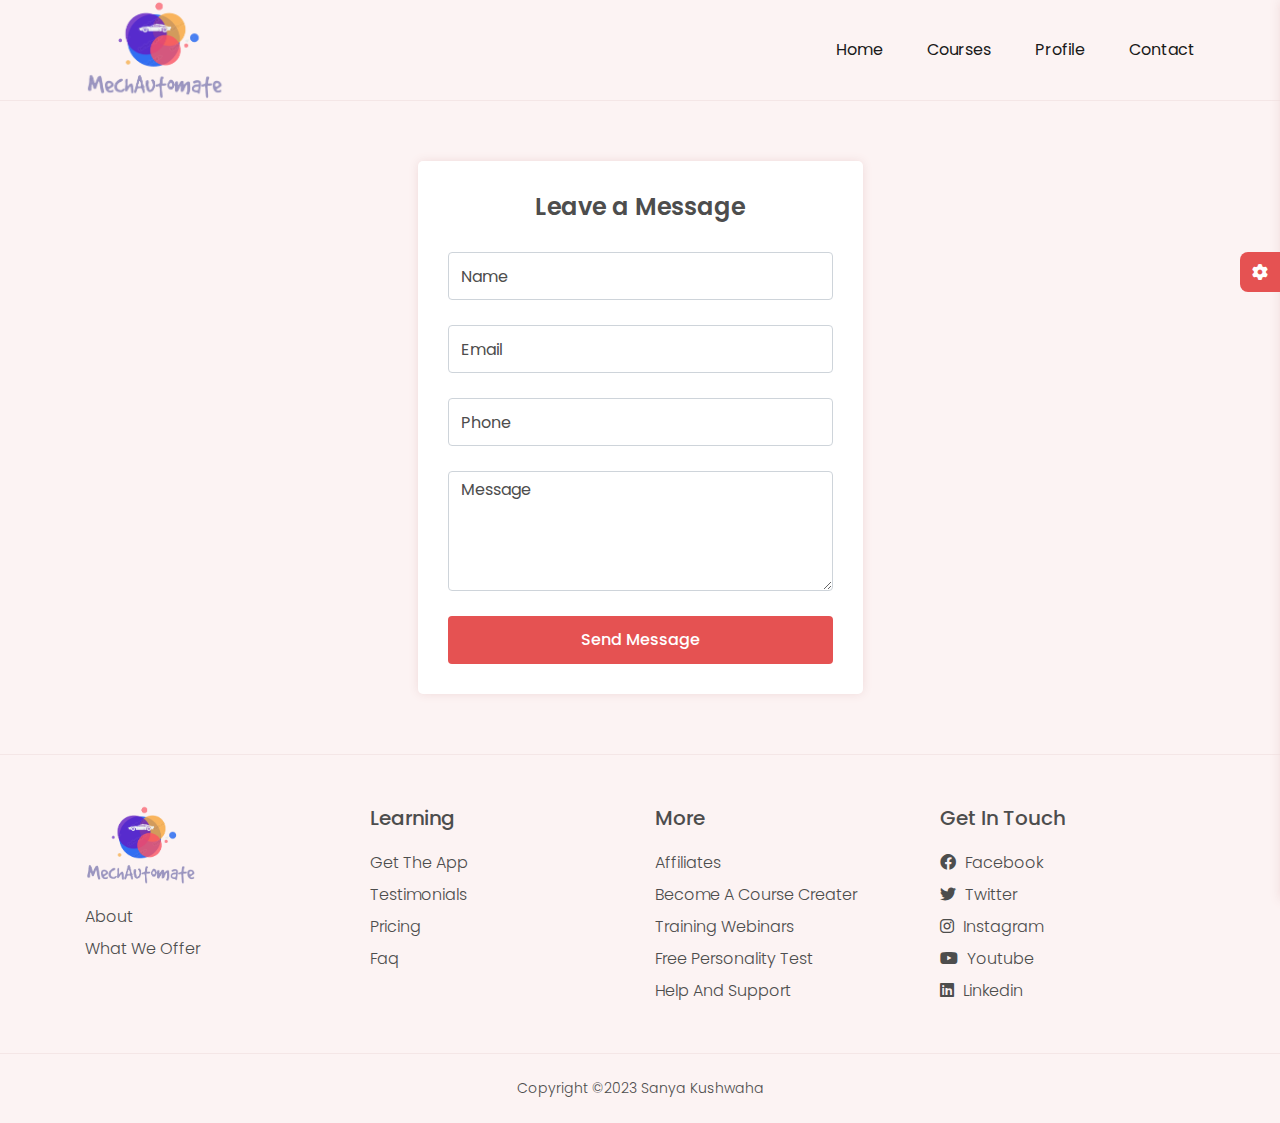
<file: contact.html>
<!DOCTYPE html>
<html>
  <head>
    <meta charset="utf-8">
    <meta http-equiv="X-UA-Compatible" content="IE=edge">
    <title>Contact</title>
    <link rel="icon" href="img/icon.jpeg">
    <meta name="description" content="">
    <meta name="viewport" content="width=device-width, initial-scale=1">
    <link rel="stylesheet" href="font-awesome.css">
    <link rel="stylesheet" href="bootstrap.min.css">
    <link rel="stylesheet" href="css/style.css">
    <link rel="stylesheet" href="css/responsive.css">
    <link rel="stylesheet" class="js-color-style" href="css/color/color-1.css">
    <link rel="stylesheet" class="js-glass-style" href="css/glass.css" disabled>
  </head>
  <body>


<!-- main wrapper start --> 
  <div class="main-wrapper">

   <!-- header start -->
  <header class="header">
    <div class="container">
      <div class="header-main d-flex justify-content-between align-items-center">
        <div class="header-logo">
          <a href="index.html"><img src="img/logo.png" height="100" width="" alt=""></a>
        </div>
        <button type="button" class="header-hamburger-btn js-header-menu-toggler">
         <span></span>
        </button>
        <div class="header-backdrop js-header-backdrop"></div>
        <nav class="header-menu js-header-menu">
          <button type="button" class="header-close-btn js-header-menu-toggler">
            <i class="fas fa-times"></i>
          </button>
          <ul class="menu">
            <li class="menu-item"><a href="index.html">Home</a></li>
            <li class="menu-item"><a href="courses.html">Courses</a></li>
            <li class="menu-item"><a href="profile.html">Profile</a></li>
            <li class="menu-item"><a href="contact.html">Contact</a></li>

          </ul>
        </nav>
      </div>
    </div>
  </header>
  <!-- header end -->

  <!-- contact section start -->
  <section class="contact-section section-padding">
    <div class="container">
      <div class="row justify-content-center">
        <div class="col-md-7 col-lg-6 col-xl-5">
          <div class="contact-form box">
            <h2 class="form-title text-center">Leave a Message</h2>
            <form action="">
              <div class="form-group">
                <input type="text" class="form-control" placeholder="Name">
              </div>
              <div class="form-group">
                <input type="email" class="form-control" placeholder="Email">
              </div>
              <div class="form-group">
                <input type="phone" class="form-control" placeholder="Phone">
              </div>
              <div class="form-group">
                <textarea type="message" class="form-control" placeholder="Message"></textarea>
              </div>
              <button type="submit" class="btn btn-theme btn-block btn-form">Send Message</button>
            </form>
          </div>
        </div>
      </div>
    </div>
  </section>
  <!-- contact section end -->

  <!-- footer start -->
  <footer class="footer">
    <div class="footer-top">
      <div class="container">
        <div class="row">
          <div class="col-sm-6 col-lg-3">
            <div class="footer-item">
              <h3 class="footer-logo"><img src="img/logo.png" height="80" alt=""></h3>
              <ul>
                <li><a href="#">about</a></li>
                <li><a href="#">what we offer</a></li>
              </ul>
            </div>
          </div>
          <div class="col-sm-6 col-lg-3">
            <div class="footer-item">
              <h3>learning</h3>
              <ul>
                <li><a href="#">get the app</a></li>
                <li><a href="#">testimonials</a></li>
                <li><a href="#">pricing</a></li>
                <li><a href="#">faq</a></li>
              </ul>
            </div>
          </div>
          <div class="col-sm-6 col-lg-3">
            <div class="footer-item">
              <h3>more</h3>
              <ul>
                <li><a href="#">affiliates</a></li>
                <li><a href="#">become a course creater</a></li>
                <li><a href="#">training webinars</a></li>
                <li><a href="#">free personality test</a></li>
                <li><a href="#">help and support</a></li>
              </ul>
            </div>
          </div>
          <div class="col-sm-6 col-lg-3">
            <div class="footer-item">
              <h3>get in touch</h3>
              <ul>
                <li><a href="#"><i class="fab fa-facebook social-icon"></i> facebook</a></li>
                <li><a href="#"><i class="fab fa-twitter social-icon"></i> twitter</a></li>
                <li><a href="#"><i class="fab fa-instagram social-icon"></i> instagram</a></li>
                <li><a href="#"><i class="fab fa-youtube social-icon"></i> youtube</a></li>
                <li><a href="#"><i class="fab fa-linkedin social-icon"></i> linkedin</a></li>
              </ul>
            </div>
          </div>
        </div>
      </div>
    </div>
    <div class="footer-bottom">
      <div class="container">
        <p class="m-0 py-4 text-center">Copyright &copy;2023 Sanya Kushwaha</p>
      </div>
    </div>
  </footer>
  <!-- footer end -->
    
  </div>    
<!-- main wrapper end -->


<!-- style switcher start -->
<div class="style-switcher js-style-switcher">
  <div class="style-switcher-toggler js-style-switcher-toggler">
    <i class="fas fa-cog"></i>
  </div>
  <h3>Style Switcher</h3>
  <div class="style-switcher-item">
    <p class="mb-2">Theme Colors</p>
    <!-- theme colors -->
    <div class="theme-colors js-theme-colors">
      <button type="button" data-js-theme-color="color-1" class="js-theme-color-item color-1"></button>
      <button type="button" data-js-theme-color="color-2" class="js-theme-color-item color-2"></button>
      <button type="button" data-js-theme-color="color-3" class="js-theme-color-item color-3"></button>
      <button type="button" data-js-theme-color="color-4" class="js-theme-color-item color-4"></button>
      <button type="button" data-js-theme-color="color-5" class="js-theme-color-item color-5"></button>
    </div>
  </div>
  <div class="style-switcher-item">
    <div class="form-check form-switch">
      <input class="form-check-input js-dark-mode" type="checkbox" role="switch" id="dark-mode">
      <label class="form-check-label" for="dark-mode">Dark Mode</label>
    </div>
  </div>
  <div class="style-switcher-item">
    <div class="form-check form-switch">
      <input class="form-check-input js-glass-effect" type="checkbox" role="switch" id="glass-effect">
      <label class="form-check-label" for="glass-effect">Glass Effect</label>
    </div>
  </div>
</div>
<!-- style switcher end -->

    <script src="bootstrap.bundle.min.js" ></script>
    <script src="main.js" ></script>
  </body>
</html>
</file>
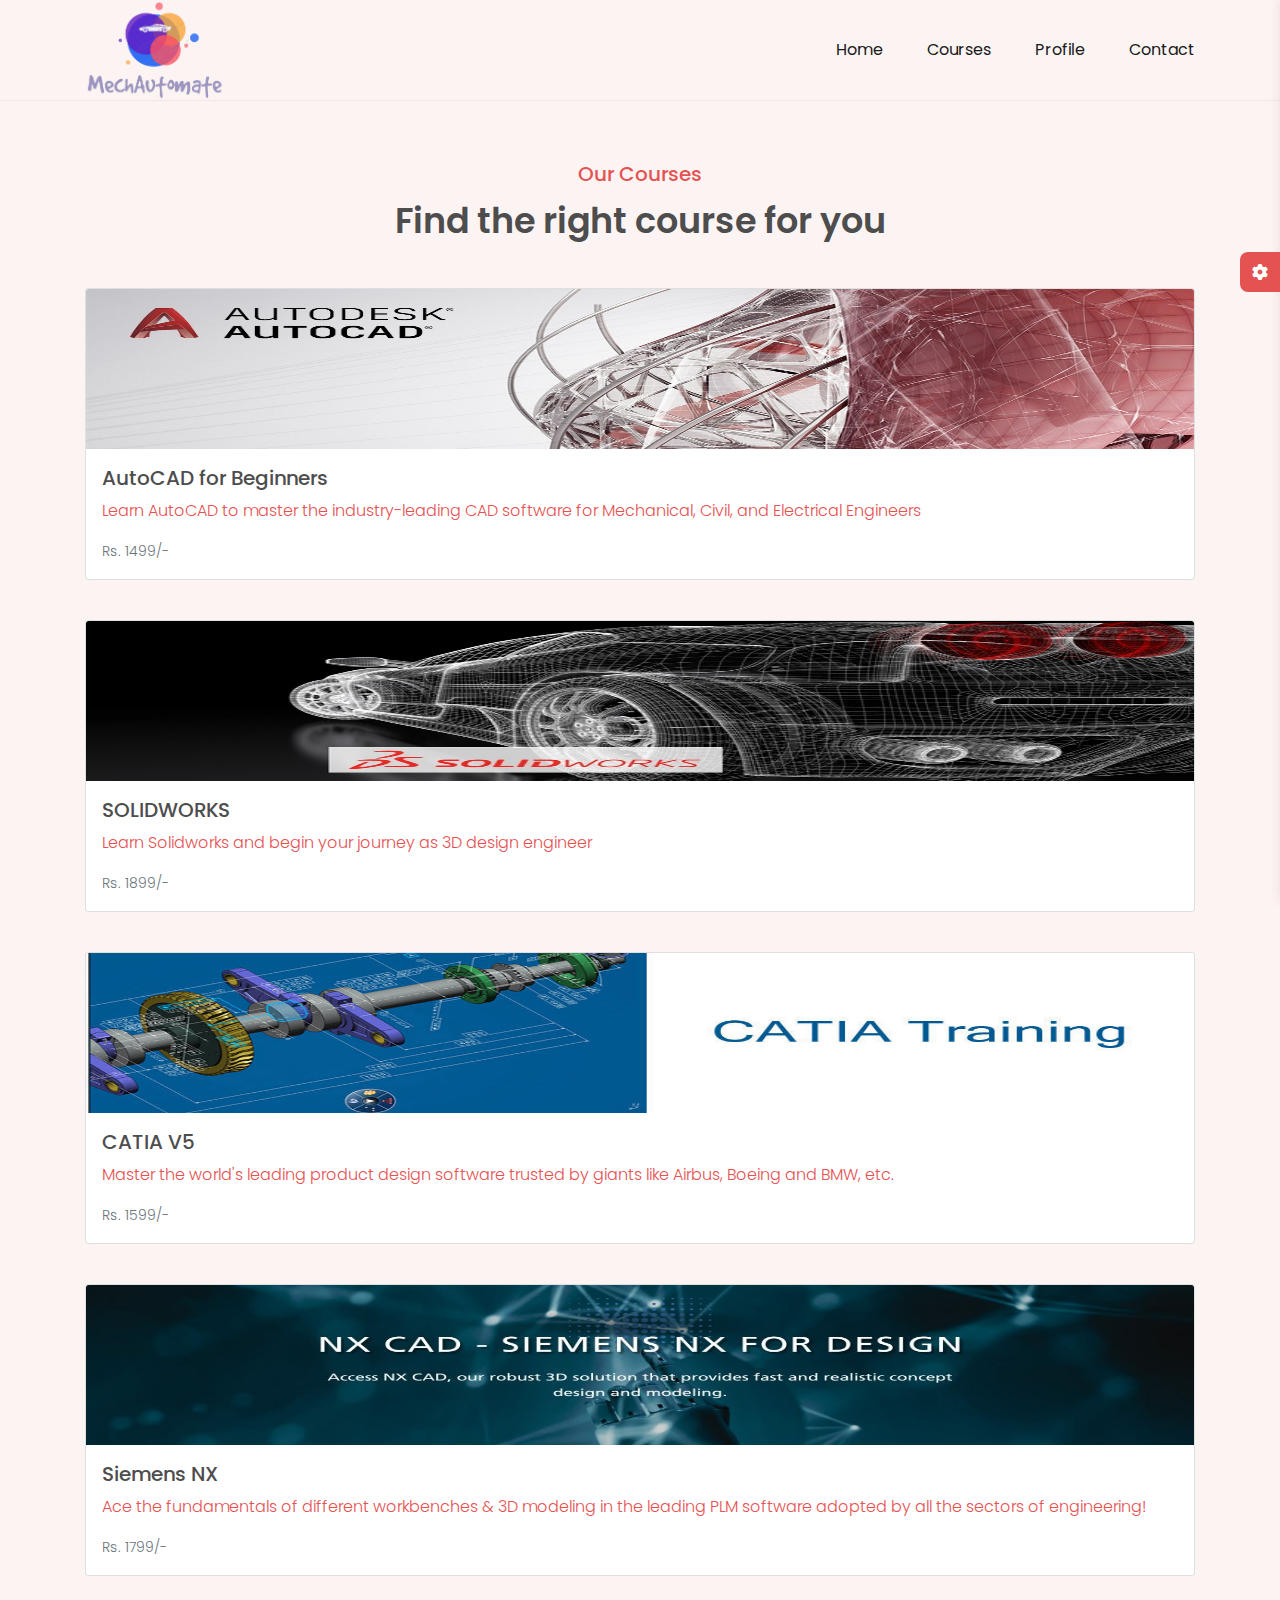
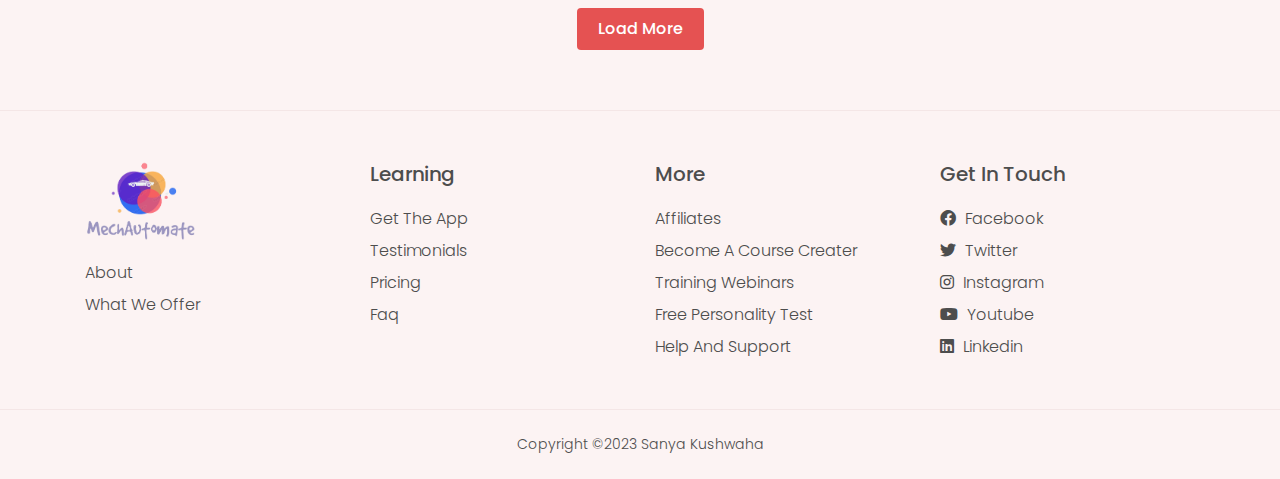
<file: courses.html>
<!DOCTYPE html>
<html>
  <head>
    <meta charset="utf-8">
    <meta http-equiv="X-UA-Compatible" content="IE=edge">
    <title>Courses</title>
    <link rel="icon" href="img/icon.jpeg">
    <meta name="description" content="">
    <meta name="viewport" content="width=device-width, initial-scale=1">
    <link rel="stylesheet" href="font-awesome.css">
    <link rel="stylesheet" href="bootstrap.min.css">
    <link rel="stylesheet" href="css/style.css">
    <link rel="stylesheet" href="css/responsive.css">
    <link rel="stylesheet" class="js-color-style" href="css/color/color-1.css">
    <link rel="stylesheet" class="js-glass-style" href="css/glass.css" disabled>
  </head>
  <body>


<!-- main wrapper start --> 
  <div class="main-wrapper">

   <!-- header start -->
  <header class="header">
    <div class="container">
      <div class="header-main d-flex justify-content-between align-items-center">
        <div class="header-logo">
          <a href="index.html"><img src="img/logo.png" height="100" width="" alt=""></a>
        </div>
        <button type="button" class="header-hamburger-btn js-header-menu-toggler">
         <span></span>
        </button>
        <div class="header-backdrop js-header-backdrop"></div>
        <nav class="header-menu js-header-menu">
          <button type="button" class="header-close-btn js-header-menu-toggler">
            <i class="fas fa-times"></i>
          </button>
          <ul class="menu">
            <li class="menu-item"><a href="index.html">Home</a></li>
            <li class="menu-item"><a href="courses.html">Courses</a></li>
            <li class="menu-item"><a href="profile.html">Profile</a></li>
            <li class="menu-item"><a href="contact.html">Contact</a></li>

          </ul>
        </nav>
      </div>
    </div>
  </header>
  <!-- header end -->

    <!-- courses start -->
    <section class="courses-section section-padding">
      <div class="container">
        <div class="row justify-content-center">
          <div class="col-md-8">
            <div class="section-title text-center">
              <h2 class="title">Our Courses</h2>
              <p class="sub-title">Find the right course for you</p>
            </div>
          </div>
        </div>
        <div class="card mb-3">
          <a href="autocad.html">
          <img src="img/AutoCAD.jpeg" height="160" class="card-img-top" alt="...">
          <div class="card-body">
            <h5 class="card-title">AutoCAD for Beginners</h5>
            <p class="card-text">Learn AutoCAD to master the industry-leading CAD software for Mechanical, Civil, and Electrical Engineers</p>
            <p class="card-text"><small class="text-muted">Rs. 1499/-</small></p>
          </div>
        </a>
        </div>
        <br>
        <div class="card mb-3">
          <a href="autocad.html">
          <img src="img/solidworks2.jpeg" height="160" class="card-img-top" alt="...">
          <div class="card-body">
            <h5 class="card-title">SOLIDWORKS </h5>
            <p class="card-text">Learn Solidworks and begin your journey as 3D design engineer</p>
            <p class="card-text"><small class="text-muted">Rs. 1899/-</small></p>
          </div>
         </a>
        </div>
        <br>
        <div class="card mb-3">
          <a href="autocad.html">
          <img src="img/catia2.jpeg" height="160" class="card-img-top" alt="...">
          <div class="card-body">
            <h5 class="card-title">CATIA V5 </h5>
            <p class="card-text">Master the world's leading product design software trusted by giants like Airbus, Boeing and BMW, etc.</p>
            <p class="card-text"><small class="text-muted">Rs. 1599/-</small></p>
          </div>
         </a>
        </div>
        <br>
        <div class="card mb-3">
          <a href="autocad.html">
          <img src="img/siemens2.jpeg" height="160" class="card-img-top" alt="...">
          <div class="card-body">
            <h5 class="card-title">Siemens NX</h5>
            <p class="card-text">Ace the fundamentals of different workbenches & 3D modeling in the leading PLM software adopted by all the sectors of engineering!</p>
            <p class="card-text"><small class="text-muted">Rs. 1799/-</small></p>
          </div>
        </div>
      </a>
      </div>
      <div class="row">
        <div class="col-12 text-center mt-3">
          <a href="#" class="btn btn-theme">load more</a>
        </div>
      </div>
     </div>
    </section>
    <!-- courses end -->

  <!-- footer start -->
  <footer class="footer">
    <div class="footer-top">
      <div class="container">
        <div class="row">
          <div class="col-sm-6 col-lg-3">
            <div class="footer-item">
              <h3 class="footer-logo"><img src="img/logo.png" height="80" alt=""></h3>
              <ul>
                <li><a href="#">about</a></li>
                <li><a href="#">what we offer</a></li>
              </ul>
            </div>
          </div>
          <div class="col-sm-6 col-lg-3">
            <div class="footer-item">
              <h3>learning</h3>
              <ul>
                <li><a href="#">get the app</a></li>
                <li><a href="#">testimonials</a></li>
                <li><a href="#">pricing</a></li>
                <li><a href="#">faq</a></li>
              </ul>
            </div>
          </div>
          <div class="col-sm-6 col-lg-3">
            <div class="footer-item">
              <h3>more</h3>
              <ul>
                <li><a href="#">affiliates</a></li>
                <li><a href="#">become a course creater</a></li>
                <li><a href="#">training webinars</a></li>
                <li><a href="#">free personality test</a></li>
                <li><a href="#">help and support</a></li>
              </ul>
            </div>
          </div>
          <div class="col-sm-6 col-lg-3">
            <div class="footer-item">
              <h3>get in touch</h3>
              <ul>
                <li><a href="#"><i class="fab fa-facebook social-icon"></i> facebook</a></li>
                <li><a href="#"><i class="fab fa-twitter social-icon"></i> twitter</a></li>
                <li><a href="#"><i class="fab fa-instagram social-icon"></i> instagram</a></li>
                <li><a href="#"><i class="fab fa-youtube social-icon"></i> youtube</a></li>
                <li><a href="#"><i class="fab fa-linkedin social-icon"></i> linkedin</a></li>
              </ul>
            </div>
          </div>
        </div>
      </div>
    </div>
    <div class="footer-bottom">
      <div class="container">
        <p class="m-0 py-4 text-center">Copyright &copy;2023 Sanya Kushwaha</p>
      </div>
    </div>
  </footer>
  <!-- footer end -->
    
  </div>    
<!-- main wrapper end -->


<!-- style switcher start -->
<div class="style-switcher js-style-switcher">
  <div class="style-switcher-toggler js-style-switcher-toggler">
    <i class="fas fa-cog"></i>
  </div>
  <h3>Style Switcher</h3>
  <div class="style-switcher-item">
    <p class="mb-2">Theme Colors</p>
    <!-- theme colors -->
    <div class="theme-colors js-theme-colors">
      <button type="button" data-js-theme-color="color-1" class="js-theme-color-item color-1"></button>
      <button type="button" data-js-theme-color="color-2" class="js-theme-color-item color-2"></button>
      <button type="button" data-js-theme-color="color-3" class="js-theme-color-item color-3"></button>
      <button type="button" data-js-theme-color="color-4" class="js-theme-color-item color-4"></button>
      <button type="button" data-js-theme-color="color-5" class="js-theme-color-item color-5"></button>
    </div>
  </div>
  <div class="style-switcher-item">
    <div class="form-check form-switch">
      <input class="form-check-input js-dark-mode" type="checkbox" role="switch" id="dark-mode">
      <label class="form-check-label" for="dark-mode">Dark Mode</label>
    </div>
  </div>
  <div class="style-switcher-item">
    <div class="form-check form-switch">
      <input class="form-check-input js-glass-effect" type="checkbox" role="switch" id="glass-effect">
      <label class="form-check-label" for="glass-effect">Glass Effect</label>
    </div>
  </div>
</div>
<!-- style switcher end -->

    <script src="bootstrap.bundle.min.js" ></script>
    <script src="main.js" ></script>
  </body>
</html>
</file>
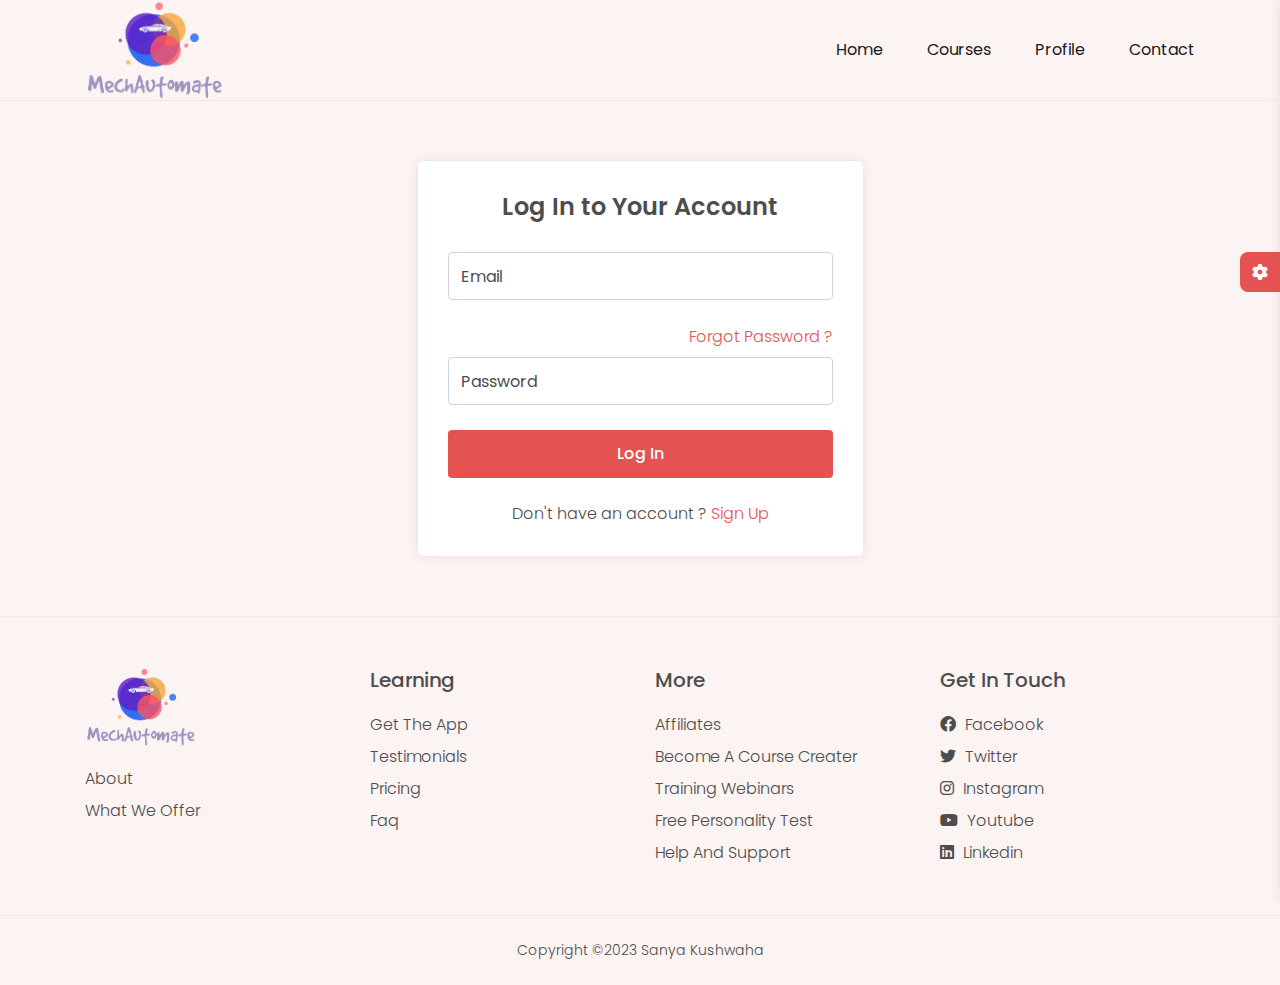
<file: profile.html>
<!DOCTYPE html>
<html>
  <head>
    <meta charset="utf-8">
    <meta http-equiv="X-UA-Compatible" content="IE=edge">
    <title>Profile</title>
    <link rel="icon" href="img/icon.jpeg">
    <meta name="description" content="">
    <meta name="viewport" content="width=device-width, initial-scale=1">
    <link rel="stylesheet" href="font-awesome.css">
    <link rel="stylesheet" href="bootstrap.min.css">
    <link rel="stylesheet" href="css/style.css">
    <link rel="stylesheet" href="css/responsive.css">
    <link rel="stylesheet" class="js-color-style" href="css/color/color-1.css">
    <link rel="stylesheet" class="js-glass-style" href="css/glass.css" disabled>
  </head>
  <body>


<!-- main wrapper start --> 
  <div class="main-wrapper">

   <!-- header start -->
  <header class="header">
    <div class="container">
      <div class="header-main d-flex justify-content-between align-items-center">
        <div class="header-logo">
          <a href="index.html"><img src="img/logo.png" height="100" width="" alt=""></a>
        </div>
        <button type="button" class="header-hamburger-btn js-header-menu-toggler">
         <span></span>
        </button>
        <div class="header-backdrop js-header-backdrop"></div>
        <nav class="header-menu js-header-menu">
          <button type="button" class="header-close-btn js-header-menu-toggler">
            <i class="fas fa-times"></i>
          </button>
          <ul class="menu">
            <li class="menu-item"><a href="index.html">Home</a></li>
            <li class="menu-item"><a href="courses.html">Courses</a></li>
            <li class="menu-item"><a href="profile.html">Profile</a></li>
            <li class="menu-item"><a href="contact.html">Contact</a></li>

          </ul>
        </nav>
      </div>
    </div>
  </header>
  <!-- header end -->

  <!-- log in section start -->
  <section class="login-section section-padding">
    <div class="container">
      <div class="row justify-content-center">
        <div class="col-md-7 col-lg-6 col-xl-5">
          <div class="login-form box">
            <h2 class="form-title text-center">Log In to Your Account</h2>
            <form action="">
              <div class="form-group">
                <input type="text" class="form-control" placeholder="Email">
              </div>
              <div class="form-group">
                <div class="d-flex mb-2 justify-content-end"><a href="#">Forgot Password ?</a></div>
                <input type="password" class="form-control" placeholder="Password">
              </div>
              <button type="submit" class="btn btn-theme btn-block btn-form">log in</button>
              <p class="text-center mt-4 mb-0">Don't have an account ? <a href="signup.html">Sign Up</a></p>
            </form>
          </div>
        </div>
      </div>
    </div>
  </section>
  <!-- log in section end -->

  <!-- footer start -->
  <footer class="footer">
    <div class="footer-top">
      <div class="container">
        <div class="row">
          <div class="col-sm-6 col-lg-3">
            <div class="footer-item">
              <h3 class="footer-logo"><img src="img/logo.png" height="80" alt=""></h3>
              <ul>
                <li><a href="#">about</a></li>
                <li><a href="#">what we offer</a></li>
              </ul>
            </div>
          </div>
          <div class="col-sm-6 col-lg-3">
            <div class="footer-item">
              <h3>learning</h3>
              <ul>
                <li><a href="#">get the app</a></li>
                <li><a href="#">testimonials</a></li>
                <li><a href="#">pricing</a></li>
                <li><a href="#">faq</a></li>
              </ul>
            </div>
          </div>
          <div class="col-sm-6 col-lg-3">
            <div class="footer-item">
              <h3>more</h3>
              <ul>
                <li><a href="#">affiliates</a></li>
                <li><a href="#">become a course creater</a></li>
                <li><a href="#">training webinars</a></li>
                <li><a href="#">free personality test</a></li>
                <li><a href="#">help and support</a></li>
              </ul>
            </div>
          </div>
          <div class="col-sm-6 col-lg-3">
            <div class="footer-item">
              <h3>get in touch</h3>
              <ul>
                <li><a href="#"><i class="fab fa-facebook social-icon"></i> facebook</a></li>
                <li><a href="#"><i class="fab fa-twitter social-icon"></i> twitter</a></li>
                <li><a href="#"><i class="fab fa-instagram social-icon"></i> instagram</a></li>
                <li><a href="#"><i class="fab fa-youtube social-icon"></i> youtube</a></li>
                <li><a href="#"><i class="fab fa-linkedin social-icon"></i> linkedin</a></li>
              </ul>
            </div>
          </div>
        </div>
      </div>
    </div>
    <div class="footer-bottom">
      <div class="container">
        <p class="m-0 py-4 text-center">Copyright &copy;2023 Sanya Kushwaha</p>
      </div>
    </div>
  </footer>
  <!-- footer end -->
    
  </div>    
<!-- main wrapper end -->


<!-- style switcher start -->
<div class="style-switcher js-style-switcher">
  <div class="style-switcher-toggler js-style-switcher-toggler">
    <i class="fas fa-cog"></i>
  </div>
  <h3>Style Switcher</h3>
  <div class="style-switcher-item">
    <p class="mb-2">Theme Colors</p>
    <!-- theme colors -->
    <div class="theme-colors js-theme-colors">
      <button type="button" data-js-theme-color="color-1" class="js-theme-color-item color-1"></button>
      <button type="button" data-js-theme-color="color-2" class="js-theme-color-item color-2"></button>
      <button type="button" data-js-theme-color="color-3" class="js-theme-color-item color-3"></button>
      <button type="button" data-js-theme-color="color-4" class="js-theme-color-item color-4"></button>
      <button type="button" data-js-theme-color="color-5" class="js-theme-color-item color-5"></button>
    </div>
  </div>
  <div class="style-switcher-item">
    <div class="form-check form-switch">
      <input class="form-check-input js-dark-mode" type="checkbox" role="switch" id="dark-mode">
      <label class="form-check-label" for="dark-mode">Dark Mode</label>
    </div>
  </div>
  <div class="style-switcher-item">
    <div class="form-check form-switch">
      <input class="form-check-input js-glass-effect" type="checkbox" role="switch" id="glass-effect">
      <label class="form-check-label" for="glass-effect">Glass Effect</label>
    </div>
  </div>
</div>
<!-- style switcher end -->

    <script src="bootstrap.bundle.min.js" ></script>
    <script src="main.js" ></script>
  </body>
</html>
</file>
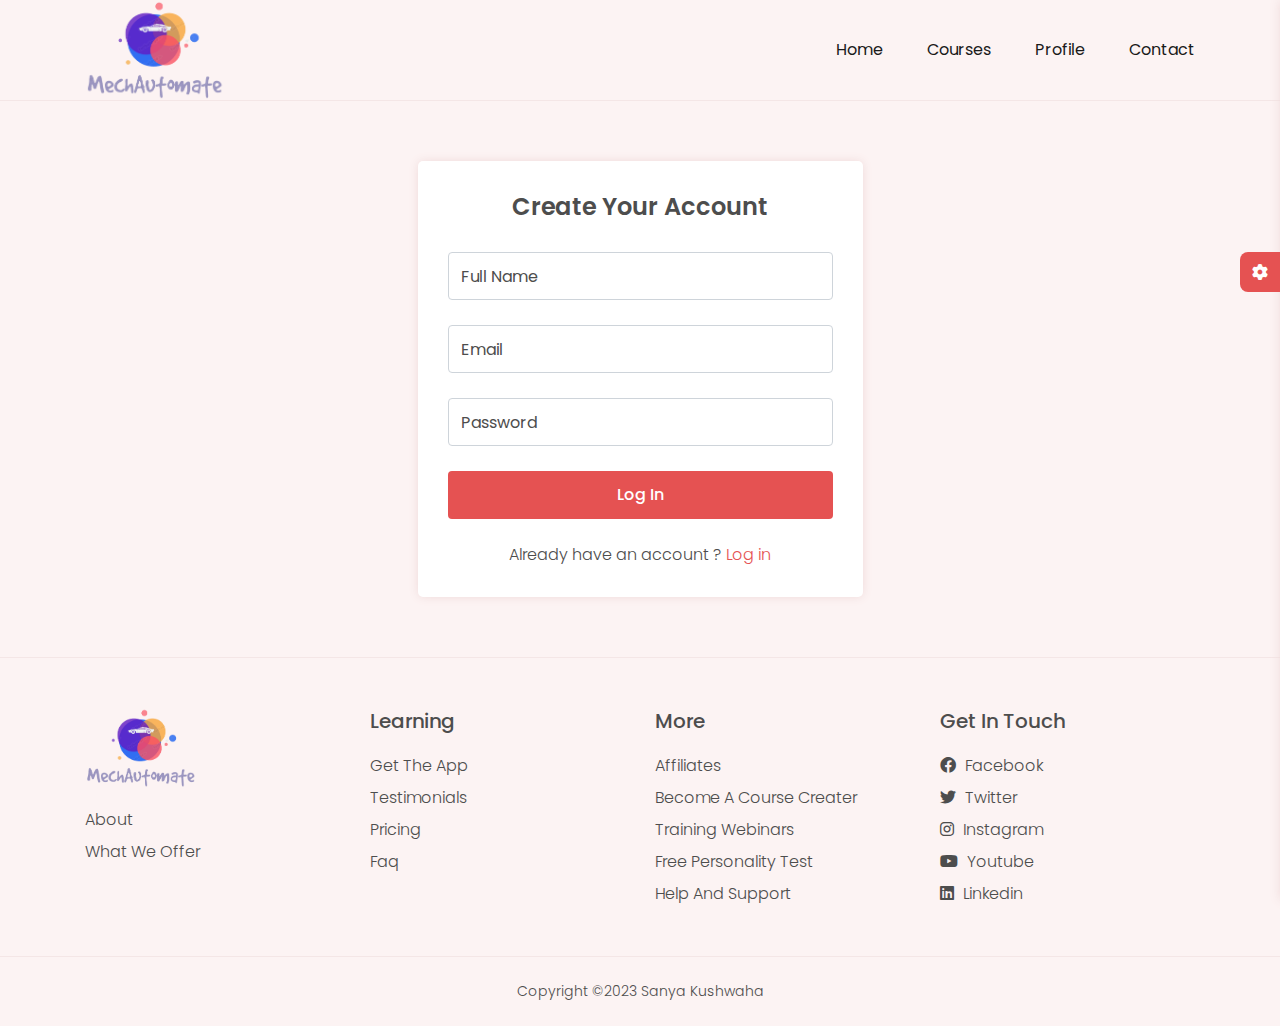
<file: signup.html>
<!DOCTYPE html>
<html>
  <head>
    <meta charset="utf-8">
    <meta http-equiv="X-UA-Compatible" content="IE=edge">
    <title>Create Account</title>
    <link rel="icon" href="img/icon.jpeg">
    <meta name="description" content="">
    <meta name="viewport" content="width=device-width, initial-scale=1">
    <link rel="stylesheet" href="font-awesome.css">
    <link rel="stylesheet" href="bootstrap.min.css">
    <link rel="stylesheet" href="css/style.css">
    <link rel="stylesheet" href="css/responsive.css">
    <link rel="stylesheet" class="js-color-style" href="css/color/color-1.css">
    <link rel="stylesheet" class="js-glass-style" href="css/glass.css" disabled>
  </head>
  <body>


<!-- main wrapper start --> 
  <div class="main-wrapper">

   <!-- header start -->
  <header class="header">
    <div class="container">
      <div class="header-main d-flex justify-content-between align-items-center">
        <div class="header-logo">
          <a href="index.html"><img src="img/logo.png" height="100" width="" alt=""></a>
        </div>
        <button type="button" class="header-hamburger-btn js-header-menu-toggler">
         <span></span>
        </button>
        <div class="header-backdrop js-header-backdrop"></div>
        <nav class="header-menu js-header-menu">
          <button type="button" class="header-close-btn js-header-menu-toggler">
            <i class="fas fa-times"></i>
          </button>
          <ul class="menu">
            <li class="menu-item"><a href="index.html">Home</a></li>
            <li class="menu-item"><a href="courses.html">Courses</a></li>
            <li class="menu-item"><a href="profile.html">Profile</a></li>
            <li class="menu-item"><a href="contact.html">Contact</a></li>

          </ul>
        </nav>
      </div>
    </div>
  </header>
  <!-- header end -->

  <!-- sign up section start -->
  <section class="signup-section section-padding">
    <div class="container">
      <div class="row justify-content-center">
        <div class="col-md-7 col-lg-6 col-xl-5">
          <div class="signup-form box">
            <h2 class="form-title text-center">Create Your Account</h2>
            <form action="">
              <div class="form-group">
                <input type="text" class="form-control" placeholder="Full Name">
              </div>
              <div class="form-group">
                <input type="email" class="form-control" placeholder="Email">
              </div>
              <div class="form-group">
                <input type="password" class="form-control" placeholder="Password">
              </div>
              <button type="submit" class="btn btn-theme btn-block btn-form">log in</button>
              <p class="text-center mt-4 mb-0">Already have an account ? <a href="profile.html">Log in</a></p>
            </form>
          </div>
        </div>
      </div>
    </div>
  </section>
  <!-- sign up section end -->

  <!-- footer start -->
  <footer class="footer">
    <div class="footer-top">
      <div class="container">
        <div class="row">
          <div class="col-sm-6 col-lg-3">
            <div class="footer-item">
              <h3 class="footer-logo"><img src="img/logo.png" height="80" alt=""></h3>
              <ul>
                <li><a href="#">about</a></li>
                <li><a href="#">what we offer</a></li>
              </ul>
            </div>
          </div>
          <div class="col-sm-6 col-lg-3">
            <div class="footer-item">
              <h3>learning</h3>
              <ul>
                <li><a href="#">get the app</a></li>
                <li><a href="#">testimonials</a></li>
                <li><a href="#">pricing</a></li>
                <li><a href="#">faq</a></li>
              </ul>
            </div>
          </div>
          <div class="col-sm-6 col-lg-3">
            <div class="footer-item">
              <h3>more</h3>
              <ul>
                <li><a href="#">affiliates</a></li>
                <li><a href="#">become a course creater</a></li>
                <li><a href="#">training webinars</a></li>
                <li><a href="#">free personality test</a></li>
                <li><a href="#">help and support</a></li>
              </ul>
            </div>
          </div>
          <div class="col-sm-6 col-lg-3">
            <div class="footer-item">
              <h3>get in touch</h3>
              <ul>
                <li><a href="#"><i class="fab fa-facebook social-icon"></i> facebook</a></li>
                <li><a href="#"><i class="fab fa-twitter social-icon"></i> twitter</a></li>
                <li><a href="#"><i class="fab fa-instagram social-icon"></i> instagram</a></li>
                <li><a href="#"><i class="fab fa-youtube social-icon"></i> youtube</a></li>
                <li><a href="#"><i class="fab fa-linkedin social-icon"></i> linkedin</a></li>
              </ul>
            </div>
          </div>
        </div>
      </div>
    </div>
    <div class="footer-bottom">
      <div class="container">
        <p class="m-0 py-4 text-center">Copyright &copy;2023 Sanya Kushwaha</p>
      </div>
    </div>
  </footer>
  <!-- footer end -->
    
  </div>    
<!-- main wrapper end -->


<!-- style switcher start -->
<div class="style-switcher js-style-switcher">
  <div class="style-switcher-toggler js-style-switcher-toggler">
    <i class="fas fa-cog"></i>
  </div>
  <h3>Style Switcher</h3>
  <div class="style-switcher-item">
    <p class="mb-2">Theme Colors</p>
    <!-- theme colors -->
    <div class="theme-colors js-theme-colors">
      <button type="button" data-js-theme-color="color-1" class="js-theme-color-item color-1"></button>
      <button type="button" data-js-theme-color="color-2" class="js-theme-color-item color-2"></button>
      <button type="button" data-js-theme-color="color-3" class="js-theme-color-item color-3"></button>
      <button type="button" data-js-theme-color="color-4" class="js-theme-color-item color-4"></button>
      <button type="button" data-js-theme-color="color-5" class="js-theme-color-item color-5"></button>
    </div>
  </div>
  <div class="style-switcher-item">
    <div class="form-check form-switch">
      <input class="form-check-input js-dark-mode" type="checkbox" role="switch" id="dark-mode">
      <label class="form-check-label" for="dark-mode">Dark Mode</label>
    </div>
  </div>
  <div class="style-switcher-item">
    <div class="form-check form-switch">
      <input class="form-check-input js-glass-effect" type="checkbox" role="switch" id="glass-effect">
      <label class="form-check-label" for="glass-effect">Glass Effect</label>
    </div>
  </div>
</div>
<!-- style switcher end -->

    <script src="bootstrap.bundle.min.js" ></script>
    <script src="main.js" ></script>
  </body>
</html>
</file>
<file: css/style.css>
/* 1. google fonts-------------*/
@import url('https://fonts.googleapis.com/css2?family=Poppins:wght@300;400;500;600;700&family=Roboto:wght@400;500&display=swap');


/* 2. variables----------------*/
:root{
  --orange: hsl(36, 80%, 50%);
  --white: hsl(0, 0%, 100%);
  --WHITE: hsl(0, 0%, 100%);
  --BLACK: hsl(0, 0%, 0%);
  --black-90: hsl(0, 0%, 10%);
  --black-70: hsl(0, 0%, 30%);
  --black-alpha-40: hsla(0, 0%, 0%, 0.4);
  --yellow-light: hsl(44, 95%, 83%);
  --green-light:hsl(158, 68%, 75%);
  --red-light:hsl(0, 84%, 80%);
  --orange-light:hsl(22, 85%, 80%);
  --select-box-bg-color: hsl(0, 0%, 100%);
  --border-color-1: hsl(0, 0%, 90%);
}

/* 3. oveerides variables for - theme dark ---------*/
body.t-dark{
  --body-bg-color: hsl(240, 10%, 19%);
  --black-70: hsl(0, 0%, 87%);
  --black-90: hsl(0, 0%, 100%);
  --shadow: 0 0 10px hsla(0, 0%, 0%, 0.08);
  --white: hsl(240, 8%, 21%);
  --select-box-bg-color: hsl(240, 8%, 21%);
  --border-color-2: hsl(240, 9%, 25%);
  --border-color-1: hsl(240, 9%, 30%);
}

/* 4. base---------------------*/
body{
  background-color: var(--body-bg-color);
  font-family: 'Poppins', sans-serif;
  font-size: 16px;
  font-weight: 300;
  color: var(--black-70);
  min-height: 100vh;
  overflow-x: hidden;
}

a{
  color: var(--main-color);
  text-decoration: none;
}

a:hover{
  color: var(--main-color);
}

img{
  max-width: 100%;
}

ul{
  list-style: none;
  margin: 0;
  padding: 0;
}

h1,h2,h3,h4,h5,h6{
  color: var(--black-70);
  line-height: 1.3;
}

h3{
  font-size: 20px;
}

::selection{
  color: var(--WHITE);
  background-color: var(--main-color);
}

/* 5. box--------------*/
.box{
  background-color: var(--white);
  border-radius: 5px;
  box-shadow: var(--shadow);
  padding: 30px;
}


/* 6. customized bootstrap classes---------*/
.container{
  --bs-gutter-x: 15px;
  max-width: 1140px;
}
.row{
  --bs-gutter-x: 30px;
}

/* 7. animation keyframes---------*/
@keyframes spin{
  0%{
    transform: rotate(0deg);
  }
  100%{
    transform: rotate(360deg);
  }
}
@keyframes bubble{
  0%{
    transform: translateY(0vh);
    opacity: 0;
  }
  5%,95%{
    opacity: 1;
  }
  100%{
    transform: translateY(-100vh);
    opacity: 0;
  }
}


/* 8. section - padding, title--------*/
.section-padding{
  padding: 60px 0;
}
.section-title{
  margin-bottom: 40px;
}
.section-title .title{
  font-size: 20px;
  color: var(--main-color);
  text-transform: capitalize;
}
.section-title .sub-title{
  font-size: 35px;
  font-weight: 600;
  color: var(--black-70);
}


/* 9. buttons------------------*/
.btn-theme{
  background-color: var(--main-color);
  color: var(--WHITE);
  font-size: 16px;
  text-transform: capitalize;
  font-weight: 500;
  padding: 8px 20px;
  transition: all 0.3s ease;
}

.btn-theme:hover{
  color: var(--WHITE);
  background-color: var(--button-hover-color);
}

.btn-theme:focus{
  box-shadow: 0 0 8px var(--main-color);
}

.btn-block{
  width: 100%;
}
.btn-form{
  height: 48px;
}

/* 11. circular image-------*/
.circular-img{
  max-width: 360px;
  margin: auto;
  position: relative;
  z-index: 1;
}

.circular-img-inner{
  text-align: center;
  border-radius: 0 0 180px 180px;
  overflow: hidden;
}

.circular-img-circle{
  height: 360px;
  width: 360px;
  position: absolute;
  left: 0;
  right: 0;
  border-radius: 50%;
}

.circular-img img{
  position: relative;
  z-index: 1;
}

/* 12. forms------------------*/
.form-title{
  font-size: 24px;
  margin: 0 0 30px;
  font-weight: 600;
}
.form-control::placeholder{
  color: var(--black-70);
}
.form-group{
  margin-bottom: 25px;
  position: relative;
}
.form-control{
  height: 48px;
  background-color: var(--border-color-1);
  color: var(--black-90);
  background-color: transparent;
}
.form-control:focus{
  background-color: transparent;
  border-color: var(--border-color-1);
  color: var(--black-90);
  box-shadow: none;
}
textarea.form-control{
  height: 120px;
}

/* 13. video modal----------*/
.video-modal .btn-close{
  height: 35px;
  width: 35px;
  background-image: none;
  border-radius: 50%;
  opacity: 1;
  z-index: 1;
  position: absolute;
  right: 0;
  top: -35px;
  color: var(--WHITE);
  font-size: 16px;
  padding: 0;
}
.video-modal .modal-content{
  border: 0;
}


/* 16. tabs---------------*/
.nav-tab .nav-links{
  background-color: var(--white);
  text-transform: capitalize;
  border-color: var(--border-color-2);
  padding: 5px 12px;
  margin: 0 5px 10px;
  border-radius: 5px;
  color: var(--black-70);
  font-size: 16px;
}
.nav-tab .nav-links:hover{
  border-color: var(--border-color-2);
}
.nav-tab .nav-links.active{
  background-color: var(--main-color);
  border-color: transparent;
  color: var(--WHITE);
}

/* 17. bubble animation ------------*/
.bubble-animation-item{
  position: absolute;
  height: 20px;
  width: 20px;
  border-radius: 50%;
  border: 2px solid transparent;
  z-index: -1;
}
.bubble-animation-item:nth-child(1){
  border-color: var(--yellow-light);
  top: 120%;
  left: 10px;
  animation: bubble 30s linear infinite;
}
.bubble-animation-item:nth-child(2){
  border-color: var(--green-light);
  top: 60%;
  left: 50%;
  animation: bubble 40s linear infinite;
}
.bubble-animation-item:nth-child(3){
  border-color: var(--red-light);
  top: 90%;
  left: 90%;
  animation: bubble 50s linear infinite;
}
.bubble-animation-item:nth-child(4){
  border-color: var(--yellow-light);
  top: 80%;
  left: 60%;
  animation: bubble 60s linear infinite;
}
.bubble-animation-item:nth-child(5){
  border-color: var(--green-light);
  top: 30%;
  left: 10%;
  animation: bubble 70s linear infinite;
}
.bubble-animation-item:nth-child(6){
  border-color: var(--red-light);
  top: 20%;
  left: 30%;
  animation: bubble 80s linear infinite;
}
.bubble-animation-item:nth-child(7){
  border-color: var(--yellow-light);
  top: 100%;
  left: 50%;
  animation: bubble 60s linear infinite;
}
.bubble-animation-item:nth-child(8){
  border-color: var(--green-light);
  top: 110%;
  left: 33%;
  animation: bubble 70s linear infinite;
}
.bubble-animation-item:nth-child(9){
  border-color: var(--red-light);
  top: 120%;
  left: 65%;
  animation: bubble 70s linear infinite;
}

/* 18. style switcher-------------*/
.style-switcher{
  width: 250px;
  position: fixed;
  height: 100%;
  background-color: var(--white);
  right: -250px;
  top: 0;
  z-index: 10;
  padding: 30px;
  box-shadow: var(--shadow);
  transition: right 0.3s ease;
}
.style-switcher.open{
  right: 0;
}
.style-switcher-toggler{
  height: 40px;
  width: 40px;
  position: absolute;
  top: 28%;
  left: -40px;
  background-color: var(--main-color);
  color: var(--WHITE);
  display: flex;
  align-items: center;
  justify-content: center;
  border-radius: 8px 0 0 8px;
  cursor: pointer;
}
.style-switcher h3{
  font-size: 18px;
  text-transform: capitalize;
  border-bottom: 1px solid var(--border-color-1);
  padding: 0 0 10px;
}
.style-switcher-item{
  padding: 10px 0;
  border-bottom: 1px solid var(--border-color-1);
}
.theme-colors button{
  height: 30px;
  width: 30px;
  border: none;
  vertical-align: middle;
  border-radius: 50%;
  padding: 0;
  position: relative;
}

.theme-colors button::before{
  content: "\f00c";
  font-family: 'Font Awesome 5 Free';
  font-weight: 900;
  font-size: 12px;
  color: var(--WHITE);
  transition: all 0.3s ease;
  position: absolute;
  left: 50%;
  top: 50%;
  transform: translate(-50%, -50%);
  opacity: 0;
}
.theme-colors button.active::before{
  opacity: 1;
}

.theme-colors .color-1{
  background-color: hsl(0, 74%, 61%);
}
.theme-colors .color-2{
  background-color: hsl(230, 74%, 61%);
}
.theme-colors .color-3{
  background-color: hsl(36, 74%, 61%);
}
.theme-colors .color-4{
  background-color: hsl(277, 74%, 61%);
}
.theme-colors .color-5{
  background-color: hsl(164, 74%, 61%);
}


/* 19. header---------------*/
.header{
  border-bottom: 1px solid var(--border-color-2);
}
.header .menu-item{
  display: inline-block;
  margin-left: 40px;
}

.header .menu-item > a{
  display: block;
  padding: 24px 0;
  font-weight: 400;
  color: var(--black-90);
  text-transform: capitalize;
  transition: color 0.3s ease;
}

.header .menu-item:hover > a{
  color: var(--main-color);
}

.header-backdrop,
.header-close-btn,
.header-hamburger-btn{
  display: none;
}


/* 20. footer---------------------*/
.footer-top{
  padding: 50px 0 20px;
  border-top: 1px solid var(--border-color-2);
}
.footer-item{
  margin: 0 0 30px;
}
.footer-item h3{
  text-transform: capitalize;
  margin: 0 0 20px;
}
.footer-item ul li:not(:last-child){
  margin-bottom: 8px;
}
.footer-item ul a{
  text-transform: capitalize;
  color: var(--black-70);
  transition: color 0.3s ease;
  position: relative;
}
.footer-item ul a:hover{
  color: var(--main-color);
}
.footer-item ul a::before{
  content: '';
  position: absolute;
  left: 0;
  bottom: 0;
  width: 0%;
  height: 1px;
  background-color: var(--main-color);
  transition: width 0.3s ease;
}
.footer-item ul a:hover::before{
  width: 100%;
}
.footer-item ul a .social-icon{
  margin-right: 5px;
}
.footer-bottom{
  border-top: 1px solid var(--border-color-2);
}
.footer-bottom p{
  font-size: 14px;
}

/* 21. banner-section----------*/
.banner-section{
  padding: 80px 0;
  min-height: 680px;
}

.banner-text h2{
  font-size: 20px;
  color: var(--main-color);
}

.banner-text h1{
  font-size: 45px;
  font-weight: 700;
}

.banner-section .circular-img-circle{
  background-color: var(--red-light);
}

/* 22. fun facts section---------*/
.fun-facts-item{
  padding: 15px 0;
}

.fun-facts-item h2{
  font-weight: 700;
  font-size: 30px;
  text-transform: uppercase;
}

.fun-facts-item p{
  margin: 0;
  text-transform: uppercase;
}

.fun-facts-item .style-1{
  color: var(--black-70);
}
.fun-facts-item .style-2{
  color: var(--green-light);
}
.fun-facts-item .style-3{
  color: var(--red-light);
}
.fun-facts-item .style-4{
  color: var(--orange-light);
}


/* 23. courses section-----------*/
.courses-item{
  margin-bottom: 30px;
  position: relative;
}
.courses-item .img-box img{
  width: 100%;
  border-radius: 5px;
}
.courses-item .link{
  color: var(--black-70);
  display: inline-block;
}
.courses-item .title{
  text-transform: capitalize;
  margin: 15px 0;
  transition: color 0.3s ease;
}
.courses-item:hover .title{
  color: var(--main-color);
}

.courses-item .instructor{
  text-transform: capitalize;
  margin: 0 0 12px;
}
.courses-item .instructor img{
  width: 30px;
  border-radius: 50%;
  margin-right: 5px;
}
.courses-item .rating{
  font-size: 14px;
}
.courses-item .average-rating{
  font-weight: 600;
  color: var(--orange);
}
.courses-item .average-stars i{
  color: var(--orange);
}
.courses-item .price{
  position: absolute;
  right: 15px;
  top: 15px;
  background-color: var(--main-color);
  color: var(--WHITE);
  font-weight: 600;
  padding: 4px 8px;
  border-radius: 4px;
}

/* 24. testimonial section---------------*/
.testimonials-section .img-box{
  height: 150px;
  width: 150px;
  background-color: var(--red-light);
  margin: 30px auto 50px;
}
.testimonials-section .img-box::before,
.testimonials-section .img-box::after{
  content: '';
  position: absolute;
  border-radius: 50%;
  border: 1px  solid var(--red-light);
  animation: spin 15s linear infinite;
}
.testimonials-section .img-box::before{
  height: 180px;
  width: 180px;
  left: -15px;
  top: -15px;
  border-left: 1px solid transparent;
}
.testimonials-section .img-box::after{
  height: 210px;
  width: 210px;
  left: -30px;
  top: -30px;
  border-left: 1px solid transparent;
}
.testimonials-item h3{
  text-transform: capitalize;
}
.testimonials-item .text-2{
  margin: 0;
  text-transform: capitalize;
}
.testimonials-section .carousel-control-prev,
.testimonials-section .carousel-control-next{
  position: relative;
  height: 35px;
  width: 35px;
  background-color: var(--main-color);
  display: inline-block;
  border-radius: 50%;
  margin: 0 4px;
}

.testimonials-section .decoration-circles-item{
  position: absolute;
  border-radius: 50%;
  opacity: 0.4;
}
.testimonials-section .decoration-circles-item:nth-child(1){
  left: 10%;
  top: 20%;
  height: 30px;
  width: 30px;
  background-color: var(--yellow-light);
}
.testimonials-section .decoration-circles-item:nth-child(2){
  left: 40%;
  top: 40%;
  height: 50px;
  width: 50px;
  background-color: var(--green-light);
}
.testimonials-section .decoration-circles-item:nth-child(3){
  left: 70%;
  top: 70%;
  height: 30px;
  width: 30px;
  background-color: var(--red-light);}
.testimonials-section .decoration-circles-item:nth-child(4){
  left: 20%;
  top: 50%;
  height: 20px;
  width: 20px;
  background-color: var(--red-light);
}
.testimonials-section .decoration-imgs-item{
  position: absolute;
  border-radius: 50%;
  opacity: 0.4;
}
.testimonials-section .decoration-imgs-item:nth-child(1){
  height: 60px;
  width: 60px;
  left: 20%;
  top: 30%;
  background-color: var(--yellow-light);
}
.testimonials-section .decoration-imgs-item:nth-child(2){
  height: 80px;
  width: 80px;
  left: 90%;
  top: 40%;
  background-color: var(--red-light);
}
.testimonials-section .decoration-imgs-item:nth-child(3){
  height: 40px;
  width: 40px;
  left: 10%;
  top: 60%;
  background-color: var(--green-light);
}

/* 25. card hover------*/
.card:hover{
  box-shadow: rgba(45, 35, 66, 0.3) 0 4px 8px, rgba(45, 35, 66, 0.2) 0 7px 13px -3px, #D6D6E7 0 -3px 0 inset;
  transform: translateY(-2px);
 }

/* 26. course details section--------*/
  /*course header*/
.course-header h2{
  font-size: 30px;
  margin: 0 0 15px;
  font-weight: 600;
}  
.course-header .average-rating{
  font-weight: 600;
  color: var(--orange);
}
.course-header .average-stars i{
  font-size: 14px;
  color: var(--orange);
}
.course-header .rating span{
  vertical-align: middle;
}
.course-header ul li{
  margin: 6px 0 0;
  text-transform: capitalize;
}
.course-header ul li span{
  margin-left: 5px;
}
 /* course tabs */
.course-tabs{
  margin: 30px 0 20px;
}
.course-tabs .nav-link{
  background-color: var(--white);
  text-transform: capitalize;
  border-color: var(--border-color-2);
  padding: 5px 12px;
  margin: 0 5px 10px;
  border-radius: 5px;
  color: var(--black-70);
  font-size: 16px;
}
.course-tabs .nav-link:hover{
  border-color: var(--border-color-2);
}
.course-tabs .nav-link.active{
  background-color: var(--main-color);
  border-color: transparent;
  color: var(--WHITE);
}
 /* course curriculum */
 .course-curriculum .accordion-item{
   border-color: var(--border-color-1);
   background-color: transparent;
 }
 .course-curriculum .accordion-button span{
   position: absolute;
   right: 17px;
   font-size: 14px;
 }
 .course-curriculum .accordion-button::after{
   content: "\f077";
   font-family: 'Font Awesome 5 Free';
   font-weight: 900;
   background-image: none;
   position: absolute;
   left: 17px;
   top: 50%;
   transform: translateY(-50%);
   height: auto;
   width: auto;
   line-height: 1;
 }
 .course-curriculum .accordion-button{
   background-color: transparent;
   color: var(--black-90);
   font-weight: 300;
   flex-wrap: wrap;
   padding-left: 50px;
   padding-right: 160px;
   line-height: 1.5;
 }
 .course-curriculum .accordion-button:focus{
   box-shadow: none;
 }
 .course-curriculum .accordion-button:not(.collapsed) span{
   font-weight: 500;
 }
 .course-curriculum .accordion-button:not(.collapsed)::after{
   transform: translateY(-50%) rotate(-180deg);
 }
 .course-curriculum .accordion-button:not(.collapsed){
   font-weight: 600;
   border-bottom: 1px solid var(--border-color-1);
   transition: none;
   box-shadow: none;
 }
 .course-curriculum ul li{
   position: relative;
   padding: 0 50px 0 20px;
   font-size: 14px;
 }
 .course-curriculum ul li span{
   position: absolute;
   font-size: 14px;
   right: 0;
   top: 0;
 }
 .course-curriculum ul li i{
   position: absolute;
   left: 0;
   top: 6px;
   color: var(--black-70);
   font-size: 12px;
 }

  /* course description */
 .course-description p{
    font-size: 15px;
 } 
 
  /* course instructor */
 .course-instructor .img-box img{
   max-width: 128px;
   margin-bottom: 15px;
 }  
 .course-instructor h4{
   font-size: 16px;
   text-transform: capitalize;
   margin-bottom: 10px;
 }
 .course-instructor h4 span{
   font-weight: 300;
 }
 .course-instructor ul li i{
   color: var(--main-color);
   margin-right: 5px;
 }
 .course-instructor ul li:not(:last-child){
   margin-bottom: 5px;
 }
 .course-instructor p{
   font-size: 15px;
   padding-top: 20px;
 }
 
  /* course reviews */ 
 .rating-summary .average-rating{
   font-size: 40px;
   font-weight: 700;
   color: var(--black-70);
 }
 .rating-summary .average-stars i{
   color: var(--orange);
 }
 .rating-summary .rating-bars-item{
   display: flex;
   align-items: center;
   margin-bottom: 8px;
 }
 .rating-summary .progress{
   height: 8px;
   background-color: var(--border-color-2);
   width: calc(100% - 120px);
   margin-right: 20px;
   border-radius: 0;
 }
 .rating-summary .progress-bar{
   background-color: var(--main-color);
 }
 .rating-summary .star-text{
   min-width: 60px;
   color: var(--orange);
 }
 
  /* course sidebar */
 .course-sidebar .img-box{
   margin-bottom: 20px;
   border-radius: 5px;
   overflow: hidden;
   cursor: pointer;
 } 
 .course-sidebar .img-box::before{
   content: '';
   position: absolute;
   left: 0;
   top: 0;
   height: 100%;
   width: 100%;
   background-color: var(--black-alpha-40);
 }
 .course-sidebar .img-box .play-icon{
   position: absolute;
   height: 50px;
   width: 50px;
   top: 50%;
   left: 50%;
   transform: translate(-50%, -50%);
   background-color: var(--main-color);
   font-size: 16px;
   display: flex;
   align-items: center;
   justify-content: center;
   border-radius: 50%;
   color: var(--WHITE);
 }
 .course-sidebar .img-box p{
   position: absolute;
   color: var(--WHITE);
   top: calc(50% + 40px);
   font-weight: 500;
   width: 100%;
 }
 .course-sidebar .features-list{
   margin: 0 0 20px;
 }
 .course-sidebar .features-list li{
   position: relative;
   padding-left: 21px;
   margin-bottom: 8px;
 }
 .course-sidebar .features-list li::before{
   content: '';
   height: 6px;
   width: 6px;
   background-color: var(--main-color);
   position: absolute;
   left: 0;
   top: 9px;
   border-radius: 50%;
 }
</file>
<file: css/responsive.css>
/* responsive */ 

@media(max-width: 1199px){
  .container{
    max-width: 100%;
    --bs-gutter-x: 30px;
  }
}

@media(max-width: 991px){
  .header{
    padding: 12px 0;
  }
  .header-backdrop,
  .header-close-btn,
  .header-hamburger-btn{
    display: block;
  }
  .header-hamburger-btn{
    height: 34px;
    width: 40px;
    cursor: pointer;
    border: 0;
    background-color: transparent;
  }
  .header-hamburger-btn span{
    display: block;
    height: 2px;
    width: 24px;
    background-color: var(--black-90);
    position: relative;
    margin: auto;
  }
  .header-hamburger-btn span::before,
  .header-hamburger-btn span::after{
    content: '';
    position: absolute;
    left: 0;
    width: 100%;
    height: 100%;
    background-color: var(--black-90);
  }
  .header-hamburger-btn span::before{
    top: -7px;
  }
  .header-hamburger-btn span::after{
    top: 7px;
  }

.header-close-btn{
  height: 40px;
  width: 40px;
  background-color: var(--main-color);
  position: absolute;
  left: 15px;
  top: 15px;
  color: var(--WHITE);
  border: 0;
  border-radius: 5px;
  cursor: pointer;
}
  .header-menu{
    position: fixed;
    width: 300px;
    height: 100vh;
    top: 0;
    right: 0;
    z-index: 1000;
    padding: 70px 0 50px;
    transition: all 0.5s ease;
    background-color: var(--white);
    box-shadow: var(--shadow);
    overflow-y: auto;
    visibility: hidden;
  }
  .header-menu.open{
    right: 0;
    visibility: visible;
  }
  .header .menu-item{
    display: block;
    margin: 0;
  }
  .header .menu-item > a{
    display: flex;
    justify-content: space-between;
    align-items: center;
    padding: 12px 15px;
    border-bottom: 1px solid var(--border-color-1); 
  }
  .header .menu-item:first-child > a{
    border-top: 1px solid var(--border-color-1);
  }
  .header .menu-item.active > a i{
    font-size: 13px;
    margin-left: 3px;
    pointer-events: none;
    transition: trsnsform 0.3s ease;
  }
  .header .sub-menu{
    position: relative;
    width: 100%;
    opacity: 1;
    visibility: visible;
    transform: translateY(0);
    top: auto;
    padding: 0;
    border-radius: 0;
    max-height: 0;
    overflow: hidden;
  }
  .header .sub-menu-item a{
    padding: 12px 45px;
    border-bottom: 1px solid var(--border-color-1);
  }
  .header-backdrop{
    position: fixed;
    z-index: 999;
    left: 0;
    top: 0;
    height: 100%;
    width: 100%;
    opacity: 0;
    transition: all 0.5s ease;
    visibility: hidden;
    background-color: var(--white);
  }
  .header-backdrop.active{
    visibility: visible;
    opacity: 0.8;
  }
  .circular-img{
    max-width: 280px;
  }
  .circular-img img{
    max-width: 240px;
  }
  .circular-img-circle{
    height: 0;
    width: 0;
  }
  .banner-text h1{
    font-size: 35px;
  }
  .section-title .sub-title{
    font-size: 30px;
  }
  .course-sidebar{
    margin-top: 30px;
  }
  .course-instructor .img-box img{
    width: 100px;
  }
  .course-instructor .details-wrap{
    margin-bottom: 15px;
  }
}

@media(max-width: 767px){
  .container{
    --bs-gutter-x: 15px;
  }
  .box{
    padding: 20px 15px;
  }
  .banner-text h1{
    font-size: 24px;
  }
  .section-title .tile,
  h3,
  .banner-text h2{
    font-size: 18px;
  }
  .form-title,
  .section-title .sub-title{
    font-size: 22px;
  }
  .course-header h2{
    font-size: 24px;
  }
  .course-curriculum .accordion-button span{
    position: relative;
    right: auto;
    font-size: 12px;
    width: 100%;
    margin-top: 8px;
  }
  .course-curriculum .accordion-button{
    padding-right: 15px;
  }
  .course-curriculum ul li{
    padding: 0 0 0 20px;
  }
  .rating-box{
    margin-bottom: 15px;
  }
  .rating-summary{
    margin-bottom: 15px;
  }
}

@media(max-width: 575px){
  .circular-img{
    max-width: 230px;
  }
  .circular-img img{
    max-width: 200px;
  }
  .footer-item{
    text-align: center;
  }
  .modal-dialog{
    margin: 8px 15px;
  }
}
</file>
<file: css/color/color-1.css>
:root{
  --hue-value-1: 0;
  --hue-value-2: 230;
  --main-color: hsl(var(--hue-value-1),74%, 61%);
  --button-hover-color: hsl(var(--hue-value-1),57%, 53%);
  --body-bg-color: hsl(var(--hue-value-1), 63%, 97%);
  --border-color-2: hsl(var(--hue-value-1), 40%, 93%);
  --shadow: 0 0 10px hsl(var(--hue-value-1), 40%, 90%);
  --body-gradient-bg-color-1: hsla(var(--hue-value-1), 100%, 50%, 0.2);
  --body-gradient-bg-color-2: hsla(var(--hue-value-2), 100%, 50%, 0.2);
  --decoration-bg-color-1: hsl(var(--hue-value-1), 100%, 70%);
  --decoration-bg-color-2: hsl(var(--hue-value-2), 100%, 70%);
}
</file>
<file: css/glass.css>
html::before,
html::after{
  content: '';
  position: fixed;
  z-index: -2;
  border-radius: 50%;
}
html::before{
  height: 100px;
  width: 100px;
  top: 20%;
  left: calc(50% - 650px);
  background-image: linear-gradient(to right bottom, var(--decoration-bg-color-1), var(--WHITE));
}
html::after{
  height: 150px;
  width: 150px;
  bottom: 20%;
  right: calc(50% - 675px);
  background-image: linear-gradient(to left bottom, var(--decoration-bg-color-2), var(--WHITE));
}

body{
  --white: hsla(0, 0%, 100%, 0.25);
  --border-color-2: hsla(0, 0%, 100%, 0.40);
  --shadow: none;
  --border-color-1: hsl(0, 0%, 0%, 0.1);
  background-image: linear-gradient(to right, var(--body-gradient-bg-color-1), var(--body-gradient-bg-color-2));
  background-attachment: fixed;
  padding: 40px 0;
  --backdrop-filter-blur: blur(5px);
}

/* control lightness using opacity property */
body::before{
  content: '';
  position: fixed;
  left: 0;
  top: 0;
  height: 100%;
  width: 100%;
  background-color: var(--WHITE);
  opacity: 0.3;
  z-index: -3;
}

.main-wrapper{
  max-width: 1200px;
  background-color: var(--white);
  border: 1px solid var(--border-color-2);
  margin: auto;
  border-radius: 20px;
  position: relative;
}

.main-wrapper::before{
  content: '';
  position: absolute;
  left: 0;
  top: 0;
  height: 100%;
  width: 100%;
  -webkit-backdrop-filter: var(--backdrop-filter-blur);
  backdrop-filter: var(--backdrop-filter-blur);
  z-index: -1;
  border-radius: 20px;
}
 
.box{
  border: 1px solid var(--border-color-2);
}

.header-backdrop,
.modal,
.box,
.style-switcher{
  -webkit-backdrop-filter: var(--backdrop-filter-blur);
  backdrop-filter: var(--backdrop-filter-blur);
}

.modal-backdrop{
  background-color: var(--white);
}

.header-backdrop.active{
  opacity: 1;
}

/* glass dark */
body.t-dark{
  --border-color-2: hsla(0, 0%, 100%, 0.07);
  --border-color-1: hsla(0, 0%, 100%, 0.15);
  --white: hsla(0, 0%, 100%, 0.05);
  --shadow:none;
}
/* control darkness using opacity property */
body.t-dark::before{
  content: '';
  position: fixed;
  left: 0;
  top: 0;
  height: 100%;
  width: 100%;
  background-color: var(--BLACK);
  opacity: 0.2;
  z-index: -1;
}

@media(max-width: 1199px){
  body{
    padding: 40px 30px;
  }
  html::before{
    left: -35px;
    top: 10%;
  }
  html::after{
    right: -60px;
    bottom: 10%;
  }
}

@media(max-width: 991px){
  .header-menu{
    -webkit-backdrop-filter: var(--backdrop-filter-blur);
    backdrop-filter: var(--backdrop-filter-blur);
  }
}

@media(max-width: 767px){
  body{
    padding: 35px 15px;
  }
  html::before{
    left: -50px;
  }
  html::after{
    right: -75px;
  }
}
</file>
